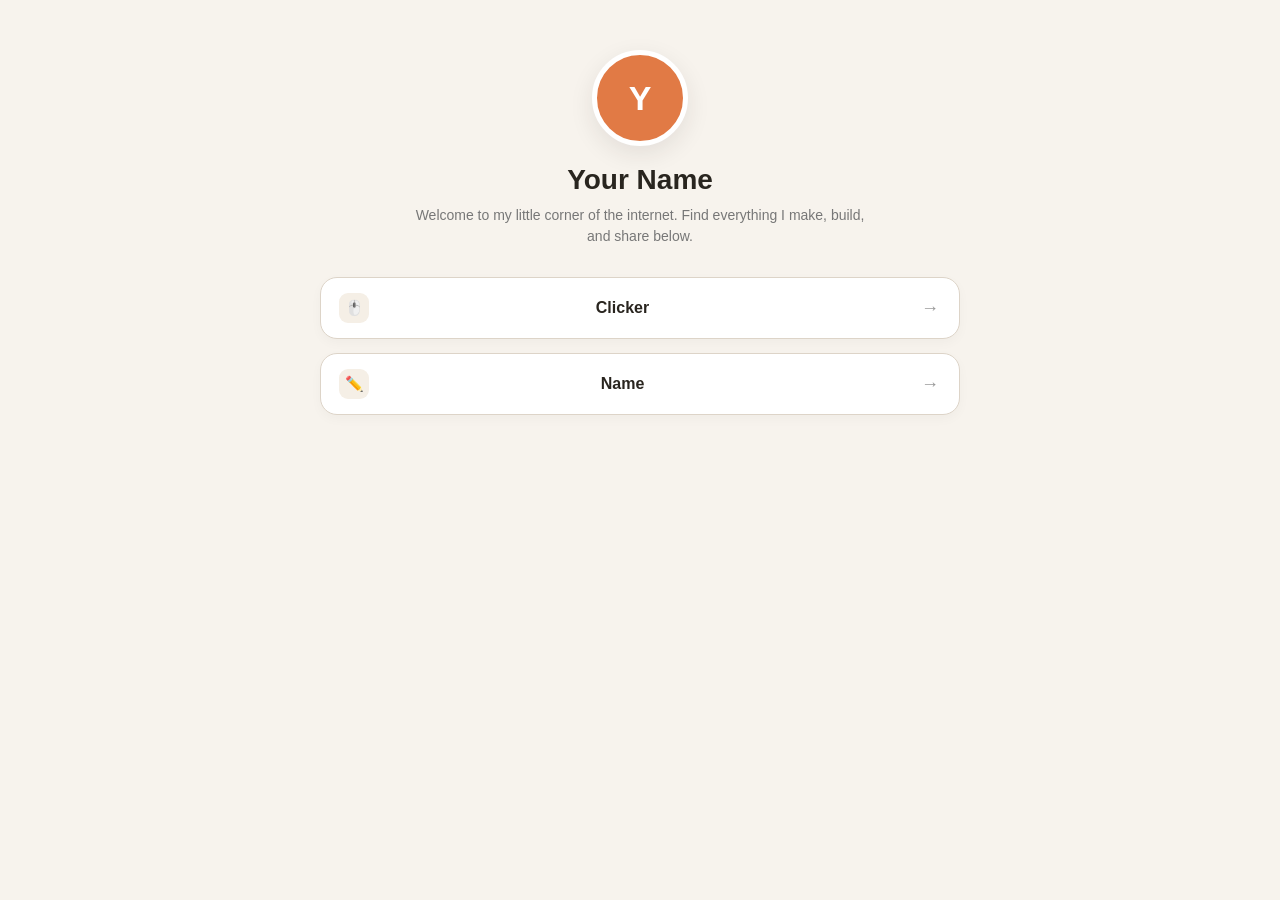
<file: index.html>
<!doctype html>
<html lang="en">
	<head>
		<meta charset="UTF-8" />
		<meta
			name="viewport"
			content="width=device-width, initial-scale=1.0" />
		<title>My Links</title>

		<style>
			* {
				box-sizing: border-box;
			}

			body {
				margin: 0;
				min-height: 100vh;
				font-family: Arial, sans-serif;
				background: #f7f3ed;
				color: #29251f;
			}

			.container {
				width: 100%;
				max-width: 680px;
				margin: 0 auto;
				padding: 50px 20px 40px;
				text-align: center;
			}

			/* Profile */
			.profile {
				margin-bottom: 30px;
			}

			.avatar {
				width: 96px;
				height: 96px;
				margin: 0 auto 18px;
				border-radius: 50%;
				background: #e17a45;
				display: flex;
				align-items: center;
				justify-content: center;
				color: white;
				font-size: 34px;
				font-weight: 900;
				border: 5px solid #fff;
				box-shadow: 0 8px 25px #29251f18;
			}

			.profile h1 {
				margin: 0;
				font-size: 28px;
				font-weight: 900;
			}

			.profile p {
				margin: 9px auto 0;
				max-width: 450px;
				color: #777;
				font-size: 14px;
				line-height: 1.5;
			}

			/* Links */
			.links {
				display: flex;
				flex-direction: column;
				gap: 14px;
			}

			.link {
				position: relative;
				display: flex;
				align-items: center;
				justify-content: center;

				min-height: 62px;
				padding: 16px 55px 16px 20px;

				border: 1px solid #ddd4c8;
				border-radius: 17px;

				background: #fff;
				color: #29251f;

				text-decoration: none;
				font-size: 16px;
				font-weight: 700;

				box-shadow: 0 4px 12px #29251f08;

				transition:
					transform 0.2s ease,
					background 0.2s ease,
					box-shadow 0.2s ease;
			}

			.link:hover {
				transform: translateY(-2px);
				background: #fff1e8;
				border-color: #e17a45;
				box-shadow: 0 8px 20px #29251f12;
			}

			.link-icon {
				position: absolute;
				left: 18px;

				width: 30px;
				height: 30px;

				display: flex;
				align-items: center;
				justify-content: center;

				border-radius: 9px;
				background: #f5efe6;

				font-size: 15px;
			}

			.link-arrow {
				position: absolute;
				right: 20px;
				color: #999;
				font-size: 18px;
				transition: transform 0.2s ease;
			}

			.link:hover .link-arrow {
				transform: translateX(3px);
				color: #e17a45;
			}

			/* Socials */
			.socials {
				display: flex;
				justify-content: center;
				gap: 10px;
				margin-top: 25px;
			}

			.social {
				width: 42px;
				height: 42px;

				display: flex;
				align-items: center;
				justify-content: center;

				border-radius: 50%;
				background: #fff;
				border: 1px solid #ddd4c8;

				color: #29251f;
				text-decoration: none;
				font-size: 15px;
				font-weight: 700;

				transition: 0.2s ease;
			}

			.social:hover {
				background: #e17a45;
				border-color: #e17a45;
				color: #fff;
				transform: translateY(-2px);
			}

			/* Footer */
			.footer {
				margin-top: 30px;
				color: #999;
				font-size: 11px;
			}

			@media (max-width: 500px) {
				.container {
					padding-top: 35px;
				}

				.profile h1 {
					font-size: 25px;
				}

				.link {
					min-height: 58px;
				}
			}
		</style>
	</head>

	<body>
		<main class="container">
			<section class="profile">
				<div class="avatar">Y</div>

				<h1>Your Name</h1>

				<p>
					Welcome to my little corner of the internet. Find everything I make, build, and
					share below.
				</p>
			</section>

			<section class="links">
				<a
					class="link"
					href="./clicker/">
					<span class="link-icon">🖱️</span>
					<span>Clicker</span>
					<span class="link-arrow">→</span>
				</a>

				<a
					class="link"
					href="./name/">
					<span class="link-icon">✏️</span>
					<span>Name</span>
					<span class="link-arrow">→</span>
				</a>

				<!-- <a
					class="link"
					href="#">
					<span class="link-icon">🌐</span>
					<span>My Website</span>
					<span class="link-arrow">→</span>
				</a>

				<a
					class="link"
					href="#">
					<span class="link-icon">💻</span>
					<span>My Projects</span>
					<span class="link-arrow">→</span>
				</a> -->
			</section>

			<!-- <div class="socials">
				<a
					class="social"
					href="#"
					aria-label="GitHub"
					>GH</a
				>
				<a
					class="social"
					href="#"
					aria-label="Instagram"
					>IG</a
				>
				<a
					class="social"
					href="#"
					aria-label="Twitter"
					>X</a
				>
			</div> -->

			<!-- <div class="footer">© 2026 Your Name</div> -->
		</main>
	</body>
</html>
</file>
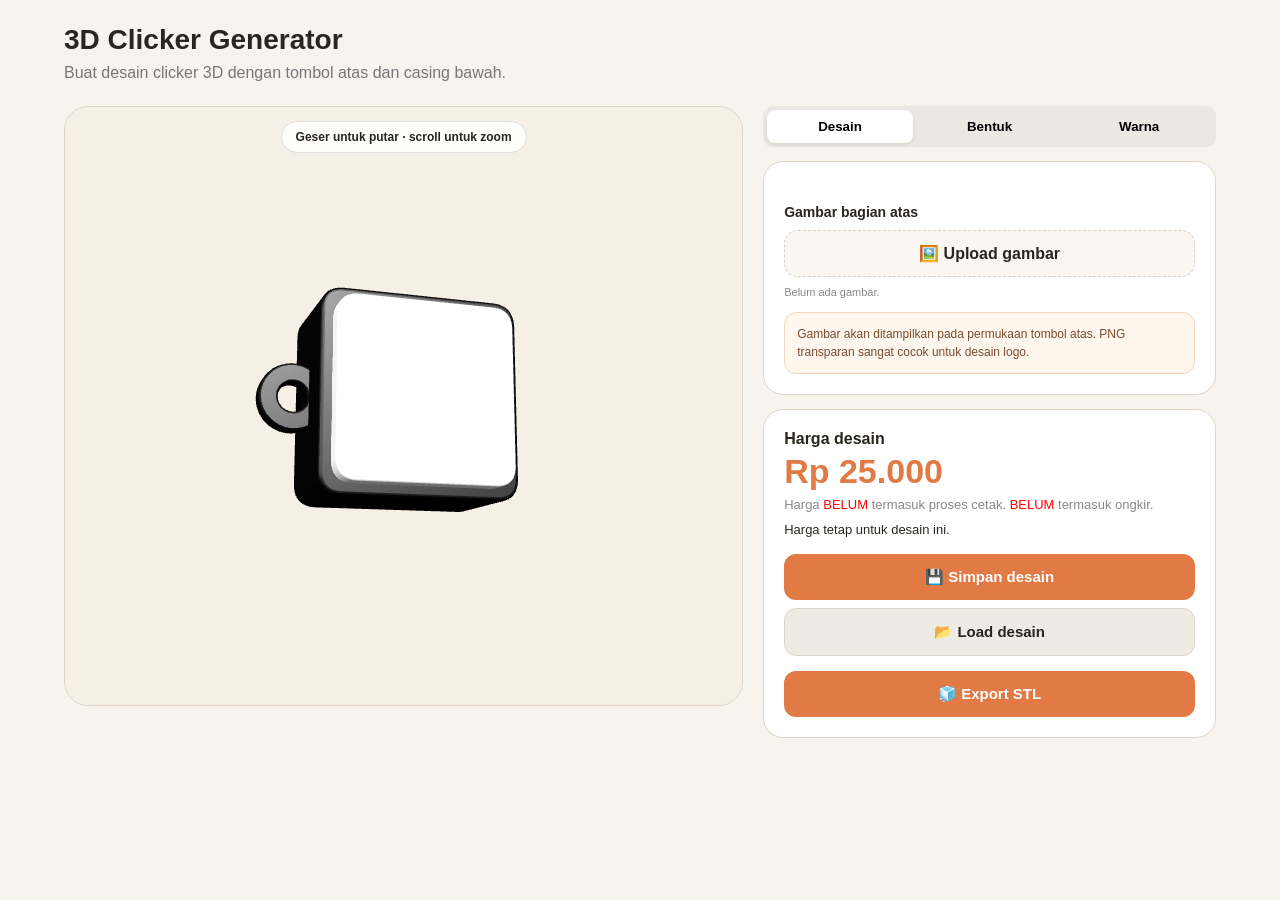
<file: clicker/index.html>
<!doctype html>
<html lang="id">
	<head>
		<meta charset="UTF-8" />
		<meta name="viewport" content="width=device-width, initial-scale=1.0" />

		<title>3D Clicker Generator</title>
		<!-- <style></style> -->
		<script type="module" crossorigin src="./assets/index-CDZh04lV.js"></script>
		<link rel="stylesheet" crossorigin href="./assets/index-DVNOd13v.css" />
	</head>

	<body>
		<div class="app">
			<h1>3D Clicker Generator</h1>

			<div class="subtitle">Buat desain clicker 3D dengan tombol atas dan casing bawah.</div>

			<div class="workspace">
				<!-- =========================================================
		     PREVIEW
		========================================================= -->

				<section class="preview">
					<div id="canvas-container"></div>

					<div class="hint">Geser untuk putar · scroll untuk zoom</div>
				</section>

				<!-- =========================================================
		     CONTROLS
		========================================================= -->

				<aside class="controls">
					<div class="tabs">
						<button class="tab active" data-tab="design">Desain</button>

						<button class="tab" data-tab="shape">Bentuk</button>

						<button class="tab" data-tab="color">Warna</button>
					</div>

					<!-- =====================================================
			     DESIGN
			===================================================== -->

					<div id="design" class="panel active">
						<div class="card">
							<!-- <label for="name"> Nama / Judul Clicker </label>

							<input
								id="name"
								type="text"
								maxlength="18"
								value="CLICKER"
								placeholder="Nama clicker" />

							<div class="counter">
								<span> Maksimal 18 karakter </span>

								<span id="counter"> 7/18 </span>
							</div> -->

							<div class="section-title">Gambar bagian atas</div>

							<label for="imageUpload" class="upload"> 🖼️ Upload gambar </label>

							<input
								type="file"
								id="imageUpload"
								accept="image/png,image/jpeg,image/webp"
								style="display: none" />

							<div id="uploadedImageInfo" class="uploaded-info">
								Belum ada gambar.
							</div>

							<div class="info-box">
								Gambar akan ditampilkan pada permukaan tombol atas. PNG transparan
								sangat cocok untuk desain logo.
							</div>
						</div>
					</div>

					<!-- =====================================================
			     SHAPE
			===================================================== -->

					<div id="shape" class="panel">
						<div class="card">
							<div class="section-title" style="margin-top: 0">
								Ukuran casing
								<span style="font-size: 11px; color: #d33"
									>* May distort the shape</span
								>
							</div>

							<label>
								Panjang ·
								<span id="widthValue">40</span>
								mm
							</label>

							<input id="width" type="range" min="40" max="120" value="40" />

							<div class="range-labels">
								<span> 40 mm </span>

								<span> 120 mm </span>
							</div>

							<label style="margin-top: 16px">
								Lebar ·
								<span id="heightValue">40</span>
								mm
							</label>

							<input id="height" type="range" min="40" max="80" value="40" />

							<div class="range-labels">
								<span> 40 mm </span>

								<span> 80 mm </span>
							</div>

							<div class="section-title">Ketebalan casing</div>

							<div class="button-grid">
								<button class="small-btn" data-thickness="thin">Tipis</button>

								<button class="small-btn active" data-thickness="medium">
									Sedang
								</button>

								<button class="small-btn" data-thickness="thick">Tebal</button>
							</div>

							<div class="section-title">
								Ukuran tombol atas
								<span style="font-size: 11px; color: #d33"
									>* May distort the shape</span
								>
							</div>

							<input id="buttonScale" type="range" min="70" max="95" value="88" />

							<div class="range-labels">
								<span> Kecil </span>

								<span> Besar </span>
							</div>

							<div class="section-title">Lubang gantungan</div>

							<div class="button-grid two">
								<button id="loopYes" class="small-btn active">Pakai lubang</button>

								<button id="loopNo" class="small-btn">Tanpa lubang</button>
							</div>

							<div id="loopControls" style="margin-top: 16px">
								<div class="section-title">
									Posisi lubang horizontal · <span id="loopXValue">-120</span>
								</div>

								<input id="loopX" type="range" min="-120" max="120" value="-120" />

								<div class="range-labels">
									<span>Kiri</span>
									<span>Kanan</span>
								</div>

								<div class="section-title">
									Posisi lubang vertikal · <span id="loopYValue">0</span>
								</div>

								<input id="loopY" type="range" min="-100" max="100" value="0" />

								<div class="range-labels">
									<span>Bawah</span>
									<span>Atas</span>
								</div>

								<div class="section-title">
									Posisi lubang kedalaman · <span id="loopZValue">0</span>
								</div>

								<input id="loopZ" type="range" min="-100" max="100" value="0" />

								<div class="range-labels">
									<span>Belakang</span>
									<span>Depan</span>
								</div>
							</div>
						</div>
					</div>

					<!-- =====================================================
			     COLOR
			===================================================== -->

					<div id="color" class="panel">
						<div class="card">
							<div class="section-title" style="margin-top: 0">Warna casing</div>

							<div class="color-palette" id="basePalette">
								<button class="color-option active" data-color="#000000">
									<span class="color-swatch" style="background: #000000"> </span>

									Hitam
								</button>

								<button class="color-option" data-color="#ffffff">
									<span class="color-swatch" style="background: #ffffff"> </span>

									Putih
								</button>

								<button class="color-option" data-color="#e53935">
									<span class="color-swatch" style="background: #e53935"> </span>

									Merah
								</button>

								<button class="color-option" data-color="#1e88e5">
									<span class="color-swatch" style="background: #1e88e5"> </span>

									Biru
								</button>

								<button class="color-option" data-color="#43a047">
									<span class="color-swatch" style="background: #43a047"> </span>

									Hijau
								</button>

								<button class="color-option" data-color="#fdd835">
									<span class="color-swatch" style="background: #fdd835"> </span>

									Kuning
								</button>

								<button class="color-option" data-color="#fb8c00">
									<span class="color-swatch" style="background: #fb8c00"> </span>

									Oranye
								</button>

								<button class="color-option" data-color="#8e24aa">
									<span class="color-swatch" style="background: #8e24aa"> </span>

									Ungu
								</button>

								<button class="color-option" data-color="#ec407a">
									<span class="color-swatch" style="background: #ec407a"> </span>

									Pink
								</button>

								<button class="color-option" data-color="#795548">
									<span class="color-swatch" style="background: #795548"> </span>

									Cokelat
								</button>

								<button class="color-option" data-color="#757575">
									<span class="color-swatch" style="background: #757575"> </span>

									Abu-abu
								</button>

								<button class="color-option" data-color="#00acc1">
									<span class="color-swatch" style="background: #00acc1"> </span>

									Cyan
								</button>
							</div>

							<div class="section-title">Warna tombol atas</div>

							<div class="color-palette" id="buttonPalette">
								<button class="color-option active" data-color="#ffffff">
									<span class="color-swatch" style="background: #ffffff"> </span>

									Putih
								</button>

								<button class="color-option" data-color="#000000">
									<span class="color-swatch" style="background: #000000"> </span>

									Hitam
								</button>

								<button class="color-option" data-color="#e53935">
									<span class="color-swatch" style="background: #e53935"> </span>

									Merah
								</button>

								<button class="color-option" data-color="#1e88e5">
									<span class="color-swatch" style="background: #1e88e5"> </span>

									Biru
								</button>

								<button class="color-option" data-color="#43a047">
									<span class="color-swatch" style="background: #43a047"> </span>

									Hijau
								</button>

								<button class="color-option" data-color="#fdd835">
									<span class="color-swatch" style="background: #fdd835"> </span>

									Kuning
								</button>

								<button class="color-option" data-color="#fb8c00">
									<span class="color-swatch" style="background: #fb8c00"> </span>

									Oranye
								</button>

								<button class="color-option" data-color="#8e24aa">
									<span class="color-swatch" style="background: #8e24aa"> </span>

									Ungu
								</button>

								<button class="color-option" data-color="#ec407a">
									<span class="color-swatch" style="background: #ec407a"> </span>

									Pink
								</button>

								<button class="color-option" data-color="#795548">
									<span class="color-swatch" style="background: #795548"> </span>

									Cokelat
								</button>

								<button class="color-option" data-color="#757575">
									<span class="color-swatch" style="background: #757575"> </span>

									Abu-abu
								</button>

								<button class="color-option" data-color="#00acc1">
									<span class="color-swatch" style="background: #00acc1"> </span>

									Cyan
								</button>
							</div>
						</div>
					</div>

					<!-- =====================================================
			     PRICE / SAVE
			===================================================== -->

					<div class="card">
						<strong> Harga desain </strong>

						<div class="price">Rp 25.000</div>

						<div class="muted">
							Harga
							<span style="color: red"> BELUM </span>
							termasuk proses cetak.

							<span style="color: red"> BELUM </span>
							termasuk ongkir.
						</div>

						<div class="muted" style="color: #29251f; margin-top: 5px">
							Harga tetap untuk desain ini.
						</div>

						<button class="save" id="saveButton">💾 Simpan desain</button>

						<button class="load" id="loadButton">📂 Load desain</button>

						<input
							type="file"
							id="loadFile"
							accept=".json,application/json"
							style="display: none" />

						<button class="save" id="exportSTLButton">🧊 Export STL</button>
					</div>
				</aside>
			</div>
		</div>
	</body>
</html>
</file>
<file: clicker/assets/index-DVNOd13v.css>
*{box-sizing:border-box}body{margin:0;font-family:Arial,sans-serif;background:#f7f3ed;color:#29251f}.app{max-width:1200px;margin:0 auto;padding:24px}h1{margin:0 0 8px;font-size:28px}.subtitle{margin-bottom:24px;color:#777}.workspace{display:grid;grid-template-columns:minmax(0,1.5fr) minmax(320px,1fr);gap:20px}.preview{position:relative;height:600px;overflow:hidden;border-radius:24px;background:#f5efe6;border:1px solid #ddd4c8}#canvas-container{position:absolute;inset:0}canvas{display:block;width:100%;height:100%;touch-action:none}.hint{position:absolute;top:14px;left:50%;transform:translate(-50%);padding:8px 14px;border-radius:999px;background:#ffffffe6;border:1px solid #ddd;font-size:12px;font-weight:700;pointer-events:none;white-space:nowrap;z-index:5}.controls{display:flex;flex-direction:column;gap:14px}.card{background:#fff;border:1px solid #ddd4c8;border-radius:20px;padding:20px}.tabs{display:flex;gap:4px;background:#ebe7e1;padding:4px;border-radius:10px}.tab{flex:1;border:0;background:transparent;padding:9px;border-radius:8px;cursor:pointer;font-weight:600}.tab.active{background:#fff;box-shadow:0 2px 5px #00000014}.panel{display:none}.panel.active{display:block}label{display:block;font-weight:700;margin-bottom:8px}input[type=text]{width:100%;border:1px solid #d7d0c7;border-radius:12px;padding:13px;font-size:20px;font-weight:700;outline:none}input[type=text]:focus{border-color:#e17a45}.counter{display:flex;justify-content:space-between;color:#888;font-size:11px;margin-top:5px}.section-title{margin-top:22px;margin-bottom:9px;font-size:14px;font-weight:700}.upload{width:100%;display:block;margin-top:10px;padding:13px;border:1px dashed #d7d0c7;border-radius:14px;background:#faf7f2;color:#29251f;font-weight:700;cursor:pointer;text-align:center}.upload:hover{background:#f5efe6;border-color:#e17a45}.uploaded-info{margin-top:8px;color:#888;font-size:11px;line-height:1.4;word-break:break-word}.button-grid{display:grid;grid-template-columns:repeat(3,1fr);gap:7px}.button-grid.two{grid-template-columns:1fr 1fr}.small-btn{border:0;border-radius:10px;padding:10px 6px;background:#eeeae4;cursor:pointer;font-weight:600;font-size:12px}.small-btn.active{background:#e17a45;color:#fff}input[type=range]{width:100%;accent-color:#e17a45}.range-labels{display:flex;justify-content:space-between;color:#888;font-size:11px}.color-palette{display:grid;grid-template-columns:repeat(3,1fr);gap:8px}.color-option{display:flex;align-items:center;gap:8px;padding:9px;border:1px solid #ddd4c8;background:#fff;border-radius:10px;cursor:pointer;font-size:12px;font-weight:600;text-align:left}.color-option:hover{background:#faf7f2}.color-option.active{border-color:#e17a45;background:#fff1e8;box-shadow:0 0 0 2px #e17a4526}.color-swatch{width:25px;height:25px;flex-shrink:0;border-radius:50%;border:1px solid #d5d0ca}.price{color:#e17a45;font-size:34px;font-weight:900;margin:4px 0}.muted{color:#888;font-size:13px;line-height:1.5}.save{width:100%;margin-top:15px;padding:14px;border:0;border-radius:12px;background:#e17a45;color:#fff;font-size:15px;font-weight:700;cursor:pointer}.save:hover{background:#cf6836}.load{width:100%;margin-top:8px;padding:14px;border:1px solid #ddd4c8;border-radius:12px;background:#eeeae4;color:#29251f;font-size:15px;font-weight:700;cursor:pointer}.load:hover{background:#e4dfd7}.info-box{margin-top:12px;padding:12px;border-radius:12px;background:#fff7ed;border:1px solid #f2d6bd;color:#7a4b2e;font-size:12px;line-height:1.5}@media(max-width:800px){.workspace{grid-template-columns:1fr}.preview{height:450px}}@media(max-width:400px){.color-palette{grid-template-columns:repeat(2,1fr)}}
</file>
